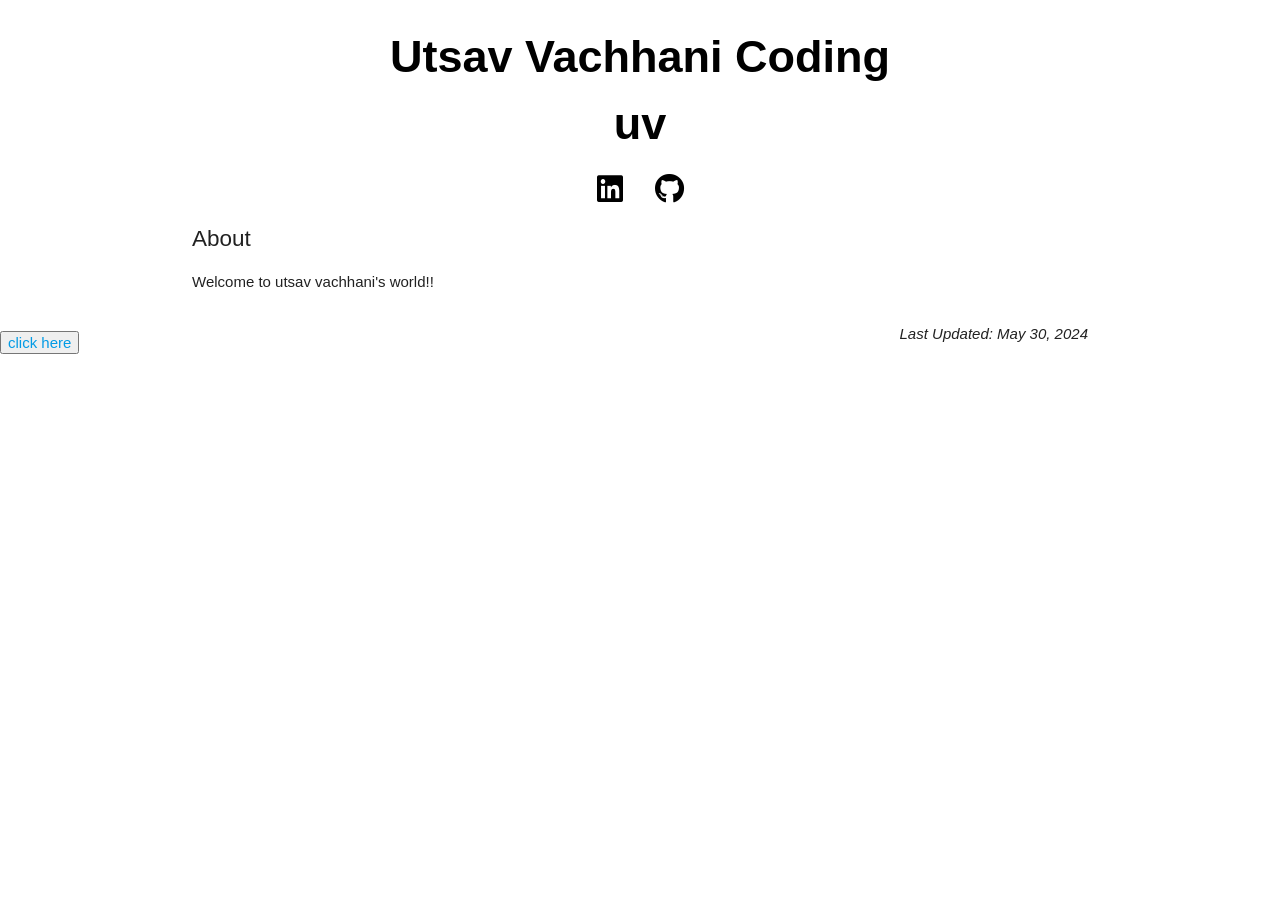
<file: index.html>
<!DOCTYPE html>
<html>
    <head>
        <title>Utsav Vachhani Coding</title>
        <meta name="author" content="Utsav Vachhani">
        <meta name="viewport" content="width=device-width, initial-scale=1.0">
        <link rel="image_src" href="images/kenny-icon.png">

        <link rel="stylesheet" href="style.css">

        <!-- Font Awesome Icons -->
        <link rel="stylesheet" href="https://pro.fontawesome.com/releases/v5.10.0/css/all.css" integrity="sha384-AYmEC3Yw5cVb3ZcuHtOA93w35dYTsvhLPVnYs9eStHfGJvOvKxVfELGroGkvsg+p" crossorigin="anonymous"/>

        <!-- Compiled and minified CSS -->
        <link rel="stylesheet" href="https://cdnjs.cloudflare.com/ajax/libs/materialize/1.0.0/css/materialize.min.css">

        <!-- Compiled and minified JavaScript -->
        <script src="https://cdnjs.cloudflare.com/ajax/libs/materialize/1.0.0/js/materialize.min.js"></script>
    </head>

    <body>
        <br>

        <div class="container">
            <div class="my-nav">
                <div id="my-title"><b><a href="https://utsavvachhani.github.io/website.io/">Utsav Vachhani Coding</a></b></div> 
                <div id="my-title"><b><a>uv</a></b></div>
                <div class="my-nav-content">
                    <ul>
                        <li><a href="https://www.linkedin.com/in/vachhani-utsav-21ut75/" target="_blank"><i class="fab fa-linkedin fa-2x"></i></a></li>
                        <li><a href="https://github.com/utsavvachhani" target="_blank"><i class="fab fa-github fa-2x"></i></a></li>
                    </ul>
                </div>
            </div>
            
            <div>
                <div class="my-header">About</div>
                <p>
                    Welcome to utsav vachhani's world!!
                </p>
                <p class="float-right"><i>Last Updated: May 30, 2024</i></p>
                <br>
            </div>
                
        </div>

        <button><a href="./Convers2k24/registationForm.html">click here</a></button>
    </body>

</html>
</file>
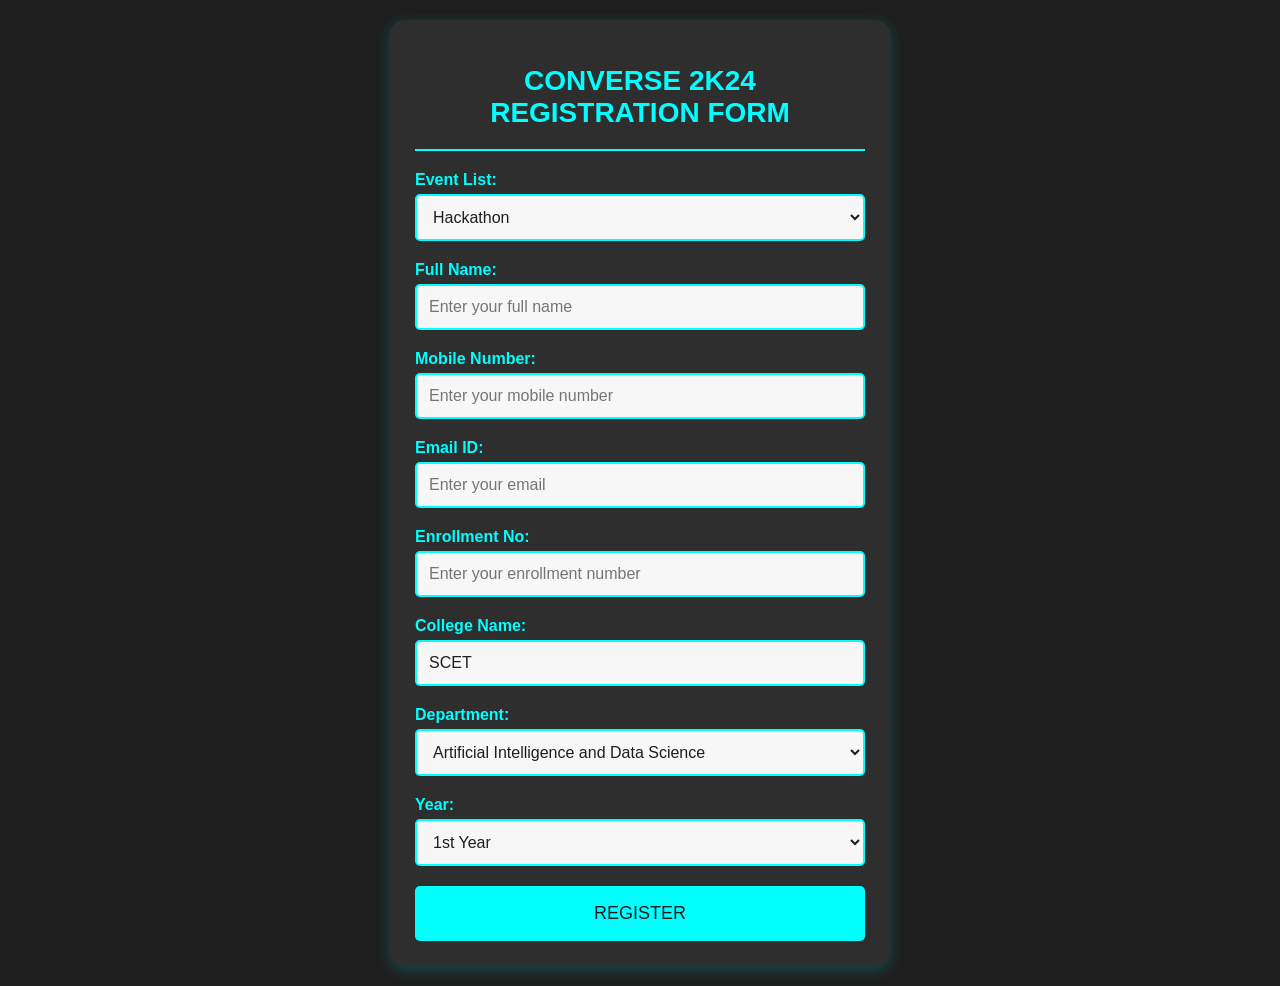
<file: Convers2k24/registationForm.html>
<!DOCTYPE html>
<html lang="en">
<head>
    <meta charset="UTF-8">
    <meta name="viewport" content="width=device-width, initial-scale=1.0">
    <title>Converse 2K24 Registration Form</title>
    <link rel="stylesheet" href="registationForm.css">
</head>
<body>
    <form action="/tech_competition_registration" method="post">
        <h2>Converse 2K24 Registration Form</h2>

        <div class="form-group">
            <label for="event">Event List:</label>
            <select name="event" id="event" required>
                <option value="hackathon">Hackathon</option>
                <option value="code_jam">Code Jam</option>
                <option value="robotics">Robotics Challenge</option>
                <option value="ai_ml">AI/ML Contest</option>
                <option value="web_dev">Web Development</option>
                <option value="cyber_security">Cyber Security</option>
                <option value="iot">IoT Innovation</option>
                <option value="other">Other</option>
            </select>
        </div>

        <div class="form-group">
            <label for="name">Full Name:</label>
            <input type="text" id="name" name="name" placeholder="Enter your full name" required>
        </div>

        <div class="form-group">
            <label for="phone">Mobile Number:</label>
            <input type="phone" id="phone" name="phone" placeholder="Enter your mobile number" required>
        </div>

        <div class="form-group">
            <label for="email">Email ID:</label>
            <input type="email" id="email" name="email" placeholder="Enter your email" required>
        </div>

        <div class="form-group">
            <label for="enrollment">Enrollment No:</label>
            <input type="text" id="enrollment" name="enrollment" placeholder="Enter your enrollment number" required>
        </div>

        <div class="form-group">
            <label for="college">College Name:</label>
            <input type="text" id="college" name="college" placeholder="Enter your college name" value="SCET" required>
        </div>

        <div class="form-group">
            <label for="department">Department:</label>
            <select name="course" id="course" required>
                <option value="AI&DS">Artificial Intelligence and Data Science</option>
                <option value="Ch_En">Chemical Engineering</option>
                <option value="Ci_En">Civil Engineering</option>
                <option value="CO">Computer Engineering</option>
                <option value="EE">Electrical Engineering</option>
                <option value="ECE">Electronics & Communication Engineering</option>
                <option value="IT">Information Technology</option>
                <option value="IC">Instrumentation and Control</option>
                <option value="ME">Mechanical Engineering</option>
                <option value="TT">Textile Technology</option>
                <option value="other">Other</option>
            </select>
        </div>

        <div class="form-group">
            <label for="year">Year:</label>
            <select name="year" id="year" required>
                <option value="1st">1st Year</option>
                <option value="2nd">2nd Year</option>
                <option value="3rd">3rd Year</option>
                <option value="4th">4th Year</option>
            </select>
        </div>

        <input type="submit" value="Register" id="submit">
    </form>
</body>
</html>
</file>
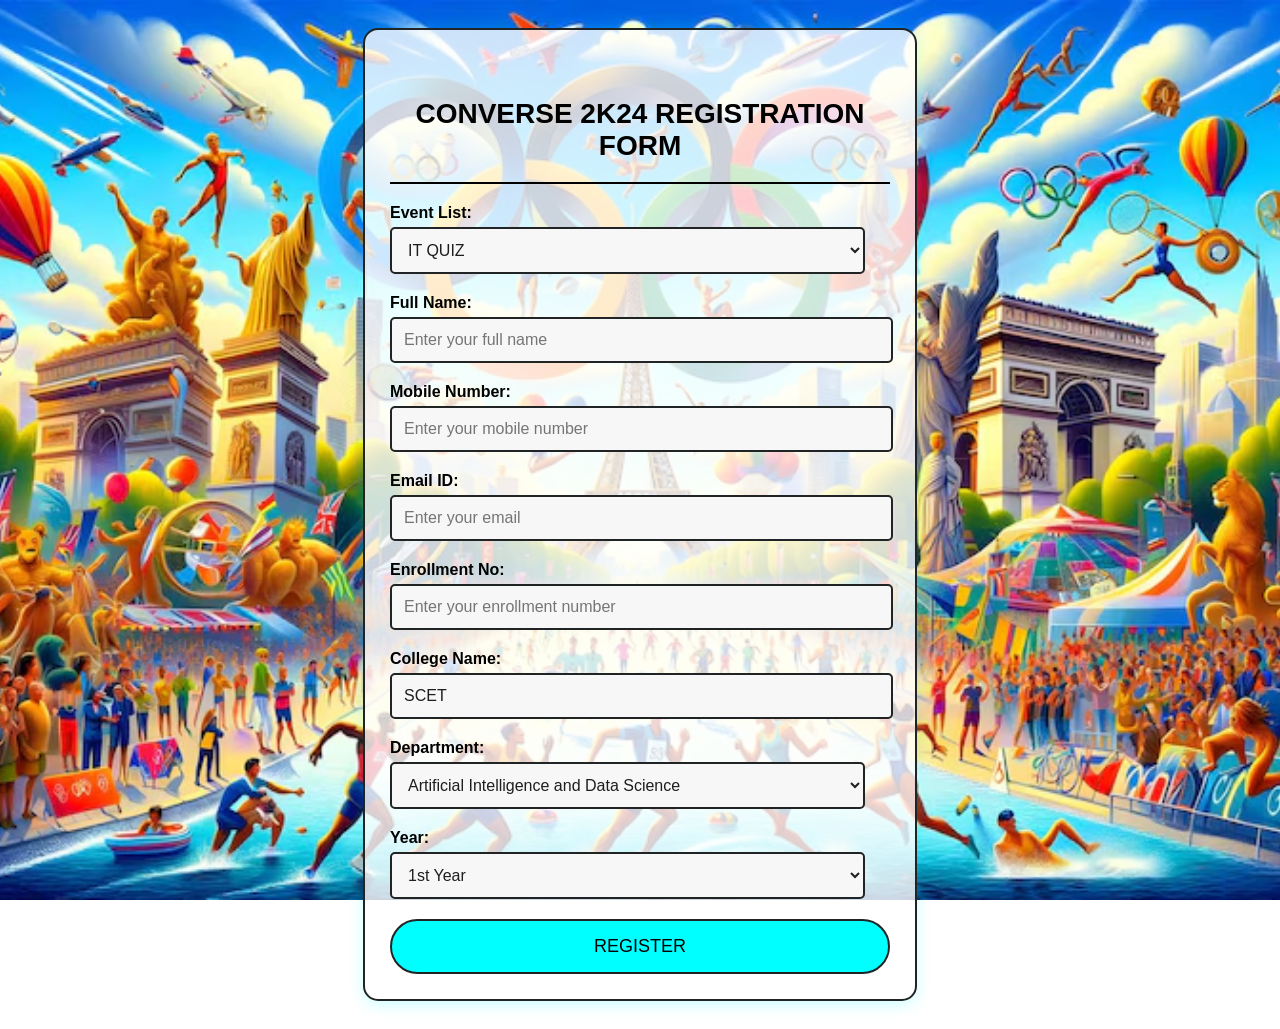
<file: Convers2k24/registrationform_demo2.html>
<!DOCTYPE html>
<html lang="en">
<head>
    <meta charset="UTF-8">
    <meta name="viewport" content="width=device-width, initial-scale=1.0">
    <title>Converse 2K24 Registration Form</title>
    <link rel="stylesheet" href="style.css">
</head>
<body>
    <form action="/tech_competition_registration" method="post">
        <h2>Converse 2K24 Registration Form</h2>

        <div class="form-group">
            <label for="event">Event List:</label>
            <select name="event" id="event" required>
                <option value="IT QUIZ">IT QUIZ</option>
                <option value="LOGO HUNT">LOGO HUNT</option>
                <option value="BUG BUZZ">BUG BUZZ</option>
                <option value="CODATHON">CODATHON</option>
                <option value="PY-IT">PY-IT</option>
                <option value="AI MEMES">AI MEMES</option>
                <option value="TECH DEBATE">TECH DEBATE</option>
                <option value="CYBER SIEGE">CYBER SIEGE</option>
                <option value="WEB WAVE">WEB WAVE</option>
            </select>
        </div>

        <div class="form-group">
            <label for="name">Full Name:</label>
            <input type="text" id="name" name="name" placeholder="Enter your full name" required>
        </div>

        <div class="form-group">
            <label for="phone">Mobile Number:</label>
            <input type="phone" id="phone" name="phone" placeholder="Enter your mobile number" required>
        </div>

        <div class="form-group">
            <label for="email">Email ID:</label>
            <input type="email" id="email" name="email" placeholder="Enter your email" required>
        </div>

        <div class="form-group">
            <label for="enrollment">Enrollment No:</label>
            <input type="text" id="enrollment" name="enrollment" placeholder="Enter your enrollment number" required>
        </div>

        <div class="form-group">
            <label for="college">College Name:</label>
            <input type="text" id="college" name="college" placeholder="Enter your college name" value="SCET" required>
        </div>

        <div class="form-group">
            <label for="department">Department:</label>
            <select name="course" id="course" required>
                <option value="AI&DS">Artificial Intelligence and Data Science</option>
                <option value="Ch_En">Chemical Engineering</option>
                <option value="Ci_En">Civil Engineering</option>
                <option value="CO">Computer Engineering</option>
                <option value="EE">Electrical Engineering</option>
                <option value="ECE">Electronics & Communication Engineering</option>
                <option value="IT">Information Technology</option>
                <option value="IC">Instrumentation and Control</option>
                <option value="ME">Mechanical Engineering</option>
                <option value="TT">Textile Technology</option>
                <option value="other">Other</option>
            </select>
        </div>

        <div class="form-group">
            <label for="year">Year:</label>
            <select name="year" id="year" required>
                <option value="1st">1st Year</option>
                <option value="2nd">2nd Year</option>
                <option value="3rd">3rd Year</option>
                <option value="4th">4th Year</option>
            </select>
        </div>
        
        <a href="thank.html">
            <input type="submit" value="Register" id="submit">
        </a>
    </form>
</body>
</html>
</file>
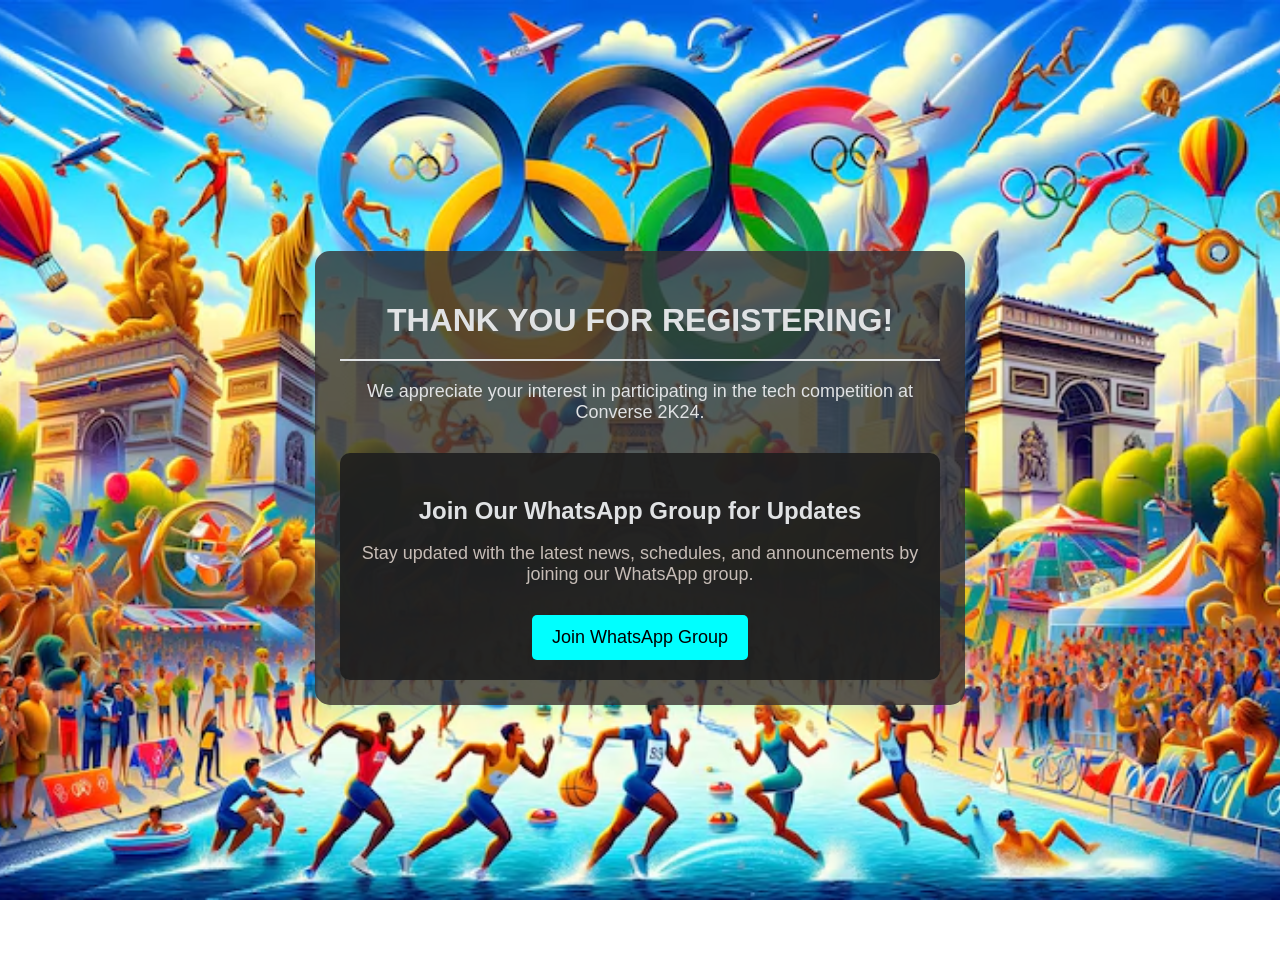
<file: Convers2k24/thank.html>
<!DOCTYPE html>
<html lang="en">
<head>
    <meta charset="UTF-8">
    <meta name="viewport" content="width=device-width, initial-scale=1.0">
    <title>Thank You!</title>
    <link rel="stylesheet" href="thankYouPage.css">
</head>
<body>
    <div class="container">
        <h2>Thank You for Registering!</h2>
        <p class="con-text">We appreciate your interest in participating in the tech competition at Converse 2K24.</p>
        
        <div class="info-box">
            <h3>Join Our WhatsApp Group for Updates</h3>
            <p class="info-text">Stay updated with the latest news, schedules, and announcements by joining our WhatsApp group.</p>
            <a href="/index.html" class="join-link" target="_blank">Join WhatsApp Group</a>
        </div>
    </div>
</body>
</html>
</file>
<file: style.css>
/* General */
body{
    background-color: white;
}
/* The emerging W3C standard
   that is currently Firefox-only */
* {
    scrollbar-width: thin;
    scrollbar-color: rgb(173, 56, 56) white;
}

/* Works on Chrome/Edge/Safari */
*::-webkit-scrollbar {
    width: 12px;
}



hr {
    background-color: rgb(37, 35, 35);
}

iframe{
    width: max(33.3vw, 324px);
    height: max(22.7vw, 135px);
}


.shadowless {
    box-shadow: none!important;
}

.code-tags span{
    font-family: Consolas, monaco, monospace;
    padding: 2px;
    background-color: #b7e5c4;
    background-color: whitesmoke;
    margin-right: min(1vh, 1vw);
}

.my-highlight :hover{
    background-color: whitesmoke;
}


/* Header */
#my-title{
    font-size: 3em;
    text-align: center;
}

.my-header{
    font-size: 1.5em;
}


/* Nav Bar */

.my-nav a{
    color: black;
}

.my-nav img{
    height: min(10vh, 10vw);
    width: min(10vh, 10vw);
    position: relative;
}

.my-nav h2{
    text-align: center;
}

.my-nav-content {
    display: flex;
    justify-content: center;
}


.my-nav-content ul {
    list-style-type: none;
    margin: 0;
    padding: 0;
    overflow: hidden;
}

.my-nav-content li {
    font-size: min(3h, 3vw);
    float: left;
}


.my-nav-content li a {
    display: block;
    color: black;
    text-align: center;
    padding: 16px;
    text-decoration: none;
}

.my-nav-content li a:hover {
    background-color: whitesmoke;
}

.float-right {
    float: right;
}
</file>
<file: Convers2k24/registationForm.css>
:root {
    --background-color: #1e1e1e; /* Dark gray */
    --font-color: #00ffff; /* Cyan */
    --form-color: #2e2e2e; /* Lighter gray */
    --input-bg-color: #f7f7f7; /* Light background for input fields */
    --input-border-color: #00ffff; /* Cyan border for input fields */
    --submit-bg-color: #00ffff; /* Cyan background for submit button */
    --submit-font-color: #1e1e1e; /* Dark text for submit button */
    --hover-glow-color: #00ffff; /* Glow effect color */
    --transition-speed: 0.3s; /* Speed for transitions */
}

/* Modern Tech (Dark Mode) */
/* :root {   
    --background-color: #121212; 
    --font-color: #BB86FC; 
    --form-color: #1F1F1F; 
    --input-bg-color: #303030;
    --input-border-color: #BB86FC; 
    --submit-bg-color: #03DAC5; 
    --submit-font-color: #121212; 
    --hover-glow-color: #BB86FC; 
    --transition-speed: 0.3s; 
} */

/* Dynamic and Energetic */
/* :root {
    --background-color: #0D1B2A; 
    --font-color: #E0E1DD; 
    --form-color: #1B263B; 
    --input-bg-color: #415A77; 
    --input-border-color: #E0E1DD; 
    --submit-bg-color: #F2545B; 
    --submit-font-color: #E0E1DD; 
    --hover-glow-color: #F2545B; 
    --transition-speed: 0.3s; 
} */

/* Futuristic and High-Contrast */
/* :root {
    --background-color: #000000; 
    --font-color: #FFFFFF; 
    --form-color: #1C1C1C; 
    --input-bg-color: #333333; 
    --input-border-color: #39FF14; 
    --submit-bg-color: #39FF14; 
    --submit-font-color: #000000; 
    --hover-glow-color: #39FF14; 
    --transition-speed: 0.3s; 
} */


* {
    margin: 0;
    padding: 0;
    box-sizing: border-box;
}

body {
    background-color: var(--background-color);
    padding: 20px;
    font-family: 'Segoe UI', Tahoma, Geneva, Verdana, sans-serif;
    display: flex;
    justify-content: center;
    align-items: center;
    min-height: 100vh;
}

h2 {
    text-align: center;
    color: var(--font-color);
    padding: 20px;
    font-size: 28px;
    border-bottom: 2px solid var(--font-color);
    margin-bottom: 20px;
    text-transform: uppercase;
    animation: fadeIn 1s ease-in-out; /* Subtle fade-in animation */
}

form {
    background-color: var(--form-color);
    padding: 25px;
    border-radius: 15px;
    max-width: 500px;
    width: 100%;
    box-shadow: 0px 4px 15px rgba(0, 255, 255, 0.2);
    animation: slideIn 0.5s ease-in-out; /* Form sliding in effect */
}

.form-group {
    margin-bottom: 20px;
}

label {
    display: block;
    font-size: 16px;
    margin-bottom: 5px;
    color: var(--font-color);
    font-weight: bold;
}

input[type="text"], input[type="email"], input[type="phone"], select {
    width: 100%;
    padding: 12px;
    font-size: 16px;
    background-color: var(--input-bg-color);
    border: 2px solid var(--input-border-color);
    border-radius: 5px;
    color: var(--background-color);
    transition: border-color var(--transition-speed), box-shadow var(--transition-speed);
}

input[type="text"]:focus, input[type="email"]:focus, input[type="phone"]:focus, select:focus {
    border-color: var(--hover-glow-color);
    box-shadow: 0px 0px 8px var(--hover-glow-color);
}

#submit {
    padding: 15px;
    text-align: center;
    font-size: 18px;
    width: 100%;
    border-radius: 5px;
    border: 2px solid var(--input-border-color);
    background-color: var(--submit-bg-color);
    color: var(--submit-font-color);
    cursor: pointer;
    text-transform: uppercase;
    transition: all var(--transition-speed) ease;
}

#submit:hover {
    opacity: 0.9;
    background-color: var(--background-color);
    color: var(--font-color);
    box-shadow: 0px 0px 8px var(--hover-glow-color);
}

@media (max-width: 768px) {
    form {
        padding: 20px;
        animation: none; /* Disables animation on mobile for smoother experience */
    }

    h2 {
        font-size: 24px;
    }

    input[type="text"], input[type="email"], input[type="phone"], select {
        padding: 10px;
    }
}

/* Keyframes for animations */
@keyframes fadeIn {
    from {
        opacity: 0;
    }
    to {
        opacity: 1;
    }
}

@keyframes slideIn {
    from {
        transform: translateY(-20px);
        opacity: 0;
    }
    to {
        transform: translateY(0);
        opacity: 1;
    }
}
</file>
<file: Convers2k24/style.css>
:root {
    --background-color: #1e1e1e; 
    --font-color: #000000; 
    --form-bg-color: rgba(255, 255, 255, 0.8); 
    --input-bg-color: #f7f7f7; 
    --input-border-color: #202424;
    --submit-bg-color: #00ffff; 
    --submit-font-color: #000000;
    --hover-glow-color: #a3caca;
    --hover-glow-font-color: #00ffff;
    --transition-speed: 0.3s; 
}

body {
    background: url('background.avif') no-repeat center center fixed;
    background-size: cover;
    padding: 20px;
    font-family: 'Segoe UI', Tahoma, Geneva, Verdana, sans-serif;
    display: flex;
    justify-content: center;
    align-items: center;
    min-height: 100vh;
}

h2 {
    text-align: center;
    color: var(--font-color);
    padding: 20px;
    font-size: 28px;
    border-bottom: 2px solid var(--font-color);
    margin-bottom: 20px;
    text-transform: uppercase;
    animation: fadeIn 1s ease-in-out;
}

form {
    background-color: var(--form-bg-color); /* Semi-transparent background */
    padding: 25px;
    border-radius: 15px;
    max-width: 500px;
    width: 100%;
    box-shadow: 0px 4px 15px rgba(0, 255, 255, 0.2);
    animation: slideIn 0.5s ease-in-out;
    border: 2px solid var(--input-border-color); /* Optional: Border to outline the form */
}

.form-group {
    margin-bottom: 20px;
}

label {
    display: block;
    font-size: 16px;
    margin-bottom: 5px;
    color: var(--font-color);
    font-weight: bold;
}

input[type="text"], input[type="email"], input[type="phone"], select {
    width: 95%;
    padding: 12px;
    font-size: 16px;
    background-color: var(--input-bg-color);
    border: 2px solid var(--input-border-color);
    border-radius: 5px;
    color: var(--background-color);
    transition: border-color var(--transition-speed), box-shadow var(--transition-speed);
}

input[type="text"]:focus, input[type="email"]:focus, input[type="phone"]:focus, select:focus {
    border-color: var(--hover-glow-color);
    box-shadow: 0px 0px 8px var(--hover-glow-color);
}

#submit {
    padding: 15px;
    text-align: center;
    font-size: 18px;
    width: 100%;
    border-radius: 5px;
    border: 2px solid var(--input-border-color);
    border-radius: 30px;
    background-color: var(--submit-bg-color);
    color: var(--submit-font-color);
    cursor: pointer;
    text-transform: uppercase;
    transition: all var(--transition-speed) ease;
}

#submit:hover {
    opacity: 0.9;
    background-color: var(--background-color);
    color: var(--hover-glow-font-color);
    box-shadow: 0px 0px 8px var(--hover-glow-color);
}

@media (max-width: 768px) {
    form {
        padding: 20px;
        animation: none;
    }

    h2 {
        font-size: 24px;
    }

    input[type="text"], input[type="email"], input[type="phone"], select {
        padding: 10px;
    }
}

@keyframes fadeIn {
    from {
        opacity: 0;
    }
    to {
        opacity: 1;
    }
}

@keyframes slideIn {
    from {
        transform: translateY(-20px);
        opacity: 0;
    }
    to {
        transform: translateY(0);
        opacity: 1;
    }
}
</file>
<file: Convers2k24/thankYouPage.css>
:root {
    --font-color: #e0e2e4; 
    --form-bg-color: rgba(51, 50, 50, 0.8); /* Semi-transparent white */
    --p-font-color:#e0e2e4;
    --info-text-font-color: #c6bcb6;
    --submit-bg-color: #00ffff; /* Cyan background for submit button */
    --submit-font-color: #000000; /* Dark text for submit button */
    --hover-glow-color: #a3caca; /* Glow effect color */
    --hover-glow-font-color: #00ffff;
    --infobox-color:rgba(30, 30, 30, 0.9);
    --transition-speed: 0.3s; /* Speed for transitions */
}

body {
    background: url('background.avif') no-repeat center center fixed;
    background-size: cover;
    padding: 20px;
    font-family: 'Segoe UI', Tahoma, Geneva, Verdana, sans-serif;
    display: flex;
    justify-content: center;
    align-items: center;
    min-height: 100vh;
}

.container {
    background-color: var(--form-bg-color);
    padding: 25px;
    border-radius: 15px;
    max-width: 600px;
    width: 100%;
    box-shadow: 0px 4px 15px rgba(0, 255, 255, 0.2);
    animation: slideIn 0.5s ease-in-out;
    border: 2px solid var(--input-border-color);
    text-align: center;
}

h2 {
    color: var(--font-color);
    padding-bottom: 20px;
    font-size: 32px;
    border-bottom: 2px solid var(--font-color);
    margin-bottom: 20px;
    text-transform: uppercase;
    animation: fadeIn 1s ease-in-out;
}

.con-text ,.info-text{
    font-size: 18px;
    margin-bottom: 30px;
    font-family: 'Gill Sans', 'Gill Sans MT', Calibri, 'Trebuchet MS', sans-serif;
}
.con-text{
    color: var(--p-font-color);
}
.info-text{
    color: var(--info-text-font-color);
}
.info-box {
    background-color: var(--infobox-color);
    padding: 20px;
    border-radius: 10px;
    animation: fadeIn 1s ease-in-out;
}

h3 {
    color: var(--font-color);
    margin-bottom: 15px;
    font-size: 24px;
}

.join-link {
    display: inline-block;
    padding: 12px 20px;
    background-color: var(--submit-bg-color);
    color: var(--submit-font-color);
    border-radius: 5px;
    text-decoration: none;
    font-size: 18px;
    transition: all var(--transition-speed) ease;
}

.join-link:hover {
    opacity: 0.9;
    background-color: var(--background-color);
    color: var(--hover-glow-font-color);
    box-shadow: 0px 0px 8px var(--hover-glow-color);
}

@media (max-width: 768px) {
    .container {
        padding: 20px;
        animation: none;
    }

    h2 {
        font-size: 28px;
    }

    p, .join-link {
        font-size: 16px;
    }
}

@keyframes fadeIn {
    from {
        opacity: 0;
    }
    to {
        opacity: 1;
    }
}

@keyframes slideIn {
    from {
        transform: translateY(-20px);
        opacity: 0;
    }
    to {
        transform: translateY(0);
        opacity: 1;
    }
}
</file>
